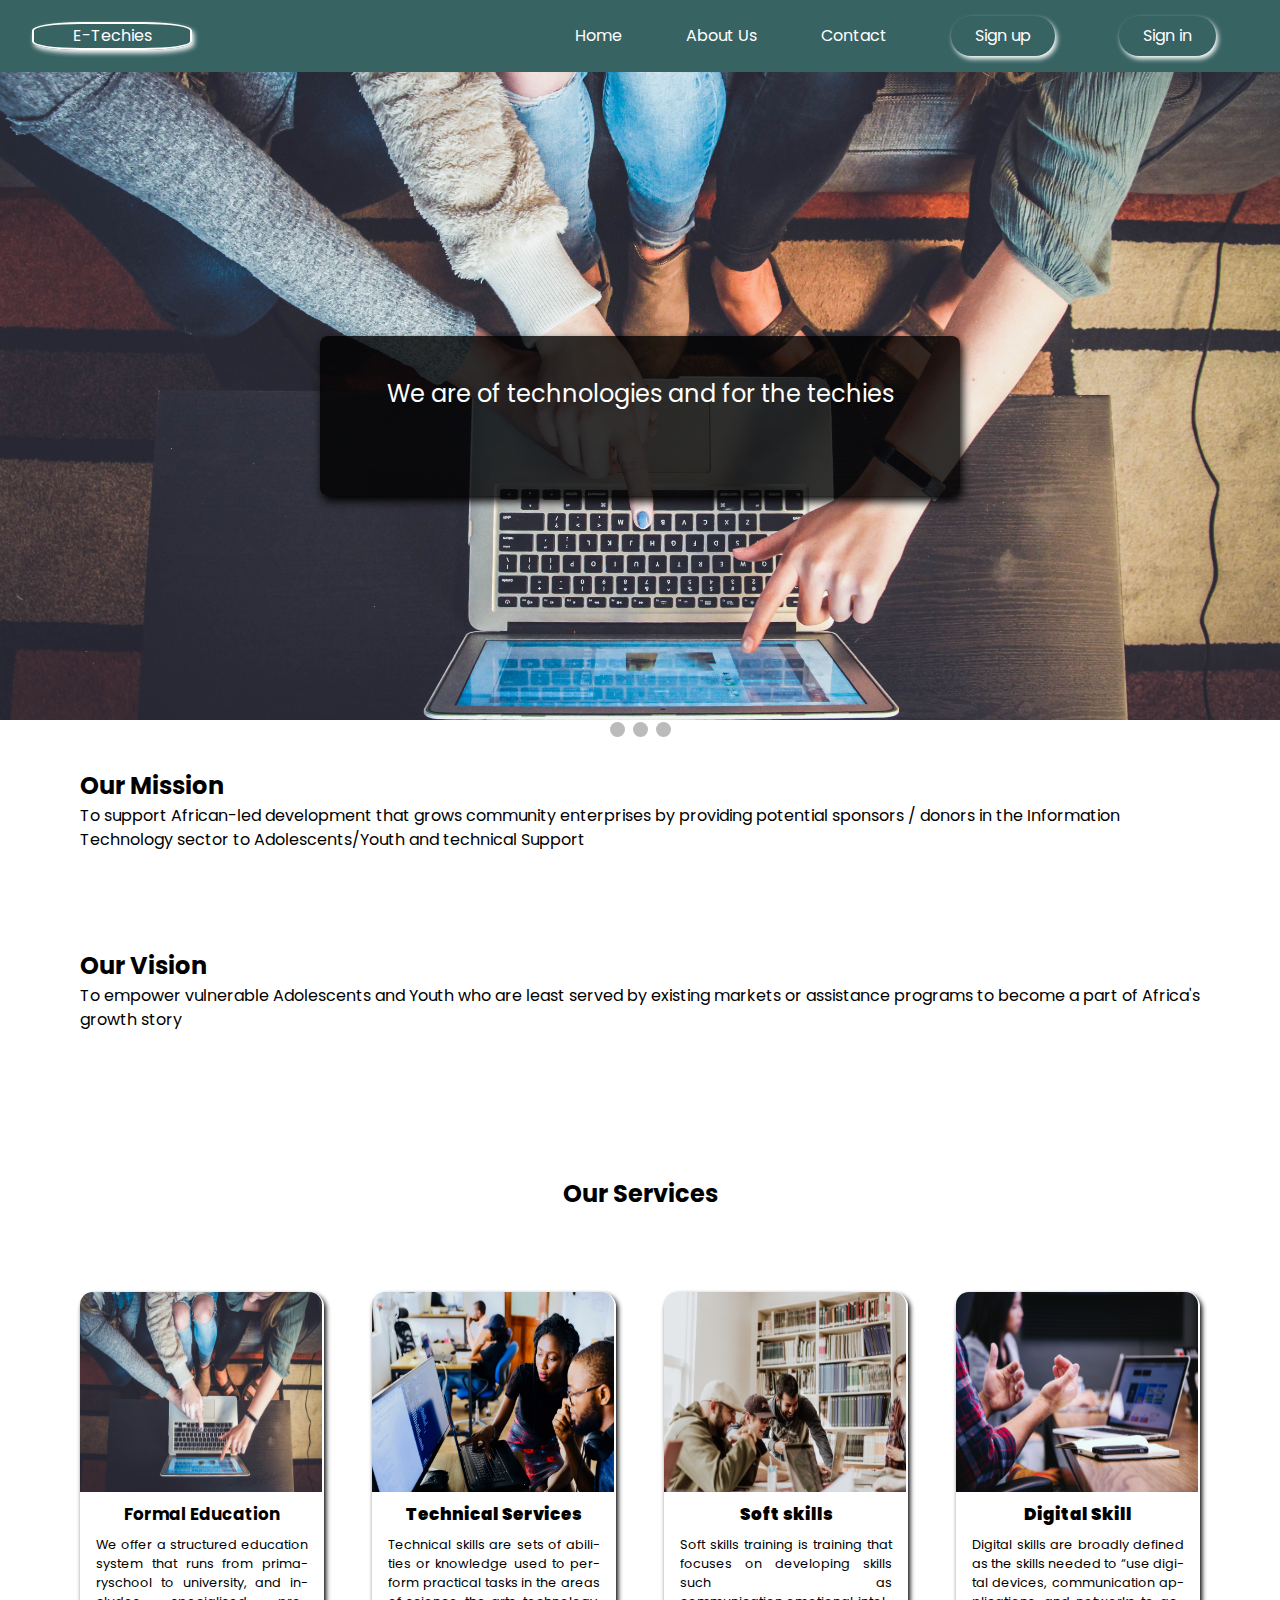
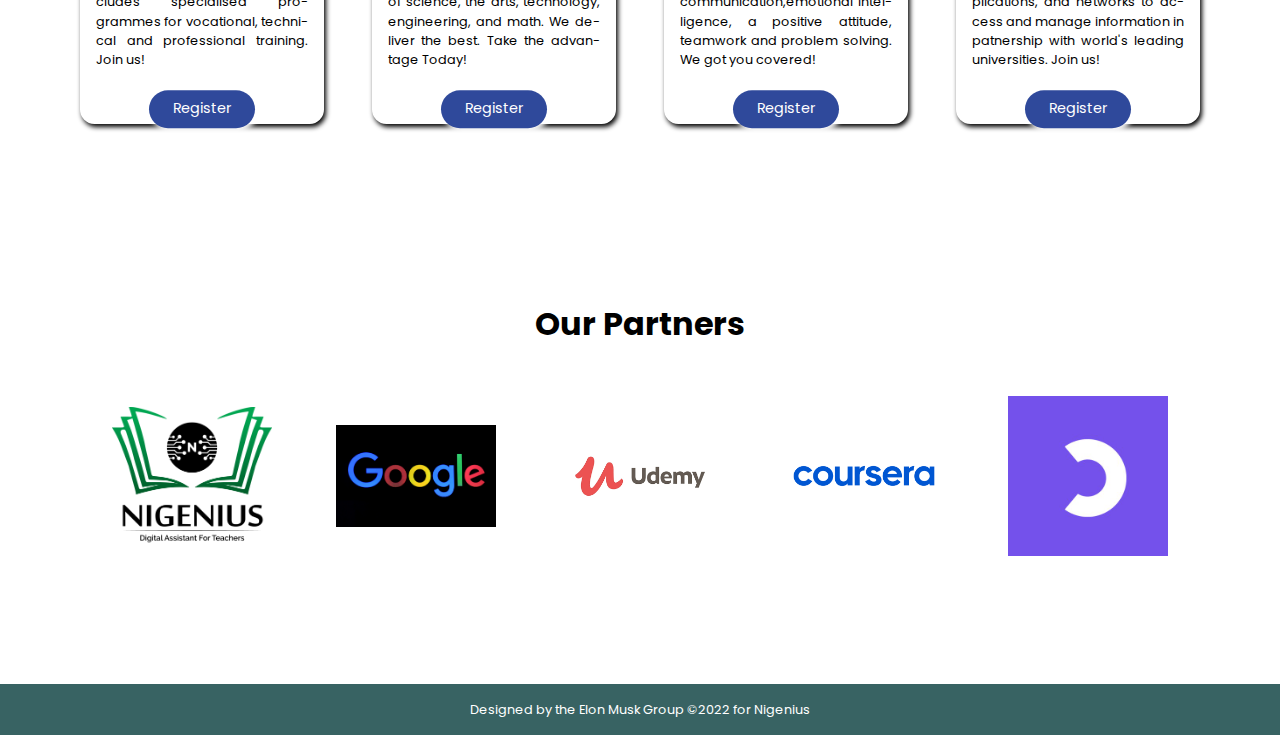
<file: index.html>
<!DOCTYPE html>
<html lang="en">
  <head>
    <meta charset="UTF-8" />
    <meta http-equiv="X-UA-Compatible" content="IE=edge" />
    <meta name="viewport" content="width=device-width, initial-scale=1.0" />
    <title>Musk Project</title>
    <script defer src="./javascript/index.js"></script>
    <link rel="preconnect" href="https://fonts.googleapis.com" />
    <link rel="preconnect" href="https://fonts.gstatic.com" crossorigin />
    <link
      href="https://fonts.googleapis.com/css2?family=Poppins:ital,wght@0,400;0,500;0,600;0,700;0,800;0,900;1,400;1,500;1,600;1,700;1,800;1,900&display=swap"
      rel="stylesheet"
    />
    <link rel="stylesheet" href="css/style.css" />
  </head>
  <body>
    <header>
      <nav>
        <a href="./index.html" class="nav__logo">
          E-Techies
        </a>
        <ul class="nav__link">
          <li class="nav__link-list">
            <a href="#" class="nav__link-list--item">Home</a>
          </li>
          <li class="nav__link-list">
            <a href="./about.html" class="nav__link-list--item">About Us</a>
          </li>
          <li class="nav__link-list">
            <a href="./contact.html" class="nav__link-list--item">Contact</a>
          </li>
          <li class="nav__link-list">
            <a href="" class="nav__link-list--item btn btn-signUp">Sign up</a>
          </li>
          </li> 
          <li class="nav__link-list">
            <a href="" class="nav__link-list--item btn btn-signIn">Sign in</a>
          </li>
        </ul>
      </nav>
    </header>

    <!-- Slideshow container -->
    <div class="slideshow-container">
      <div class="mySlides fade">
        <img src="./images/student-1.jpg" />
        <p class="text">
          We are of technologies and for the techies
        </p>
      </div>

      <div class="mySlides fade">
        <img src="./images/student-2.jpg" />
        <p class="text">
          Our solution is geared toward meeting the target of SDGs 4B
        </p>
      </div>

      <div class="mySlides fade">
        <img src="./images/student-3.jpg" />
        <p class="text">
          So your interest and growth are our utmost priority. We are bridging the gap
        </p>
      </div>

      <div class="mySlides fade">
        <img src="./images/student-4.jpg" />
        <p class="text">
          EnableTechies - E-Techies is a peering solution company
        </p>
      </div>

      <!-- The dots/circles -->
      <div style="text-align: center">
        <span class="dot" onclick="currentSlide(1)"></span>
        <span class="dot" onclick="currentSlide(2)"></span>
        <span class="dot" onclick="currentSlide(3)"></span>
      </div>
    </div>

    <main>
      <section class="mission">
        <h2 class="mission__main">Our Mission</h2>
        <p class="mission__sub">
          To support African-led development that grows community enterprises by providing potential sponsors / donors in the Information Technology sector to Adolescents/Youth and technical Support
        </p>
      </section>
      <section class="vision">
        <h2 class="vision__main">Our Vision</h2>
        <p class="vision__sub">
          To empower vulnerable Adolescents and Youth who are least served by existing markets or assistance programs to become a part of Africa's growth story
        </p>
      </section>

      <!-- Our services -->
      <section class="services">
        <h2 class="services__heading">Our Services</h2>
        <div class="services-container">
          <div class="services__formal">
            <div class="services__formal-img">
              <img src="./images/student-1.jpg " alt="student-1" />
            </div>
            <h3>Formal Education</h3>
            <p class="services__formal-text">
            We offer a structured education system that runs from primaryschool to university, and includes specialised programmes for vocational, technical and professional training. Join us!
            </p>
            <button class="services__formal-btn btn btn-register">Register</button>
          </div>
          <div class="services__technical">
            <div class="services__technical-img">
              <img src="./images/student-2.jpg " alt="student-1" />
            </div>
            <h3><strong>Technical Services</strong></h3>
            <p class="services__technical-text">
              Technical skills are sets of abilities or knowledge used to perform practical tasks in the areas of science, the arts, technology, engineering, and math. We deliver the best. Take the advantage Today!
            </p>
            <button class="services__technical-btn btn btn-register">Register</button>
          </div>
          <div class="services__soft-skill">
            <div class="services__soft-skill--img">
              <img src="./images/student-3.jpg " alt="student-1" />
            </div>
            <h3><strong> Soft skills</strong></h3>
            <p class="services__soft-skill--text">
              Soft skills training is training that focuses on developing skills such as communication,emotional intelligence, a positive attitude, teamwork and problem solving. We got you covered!
            </p>
            <button class="services__soft-skill--btn btn btn-register">Register</button>
          </div>
          <div class="services__digital-skill">
            <div class="services__digital-skill--img">
              <img src="./images/student-4.jpg " alt="student-1" />
            </div>
            <h3><strong>Digital Skill</strong></h3>
            <p class="services__digital-skill--text">
              Digital skills are broadly defined as the skills needed to “use digital devices, communication applications, and networks to access and manage information in patnership with world's leading universities. Join us!
            </p>
            <button class="services__digital-skill--btn btn btn-register">Register</button>
          </div>
        </div>
      </section>

      <!-- PATNERS SECTTION -->
      <section class="partners">
        <h1 class="partner-heading">Our Partners</h1>
        <div class="partners-img">
          <img src="./images/nigenius.png" alt="" />
          <img src="./images/google.jpg" alt="" />
          <img src="./images/udemy.png" alt="" />
          <img src="./images/coursera.png" alt="" />
          <img src="./images/open-classroom.jpg" alt="" />
        </div>
      </section>
    </main>

    <!-- SIGN UP PAGE -->
    <div class="overlay"> </div>
      <form class="signUp">
        <h2 class="title">Sign Up</h2>
        <div class="close"> &times;</div>
       
        <label for="firstname">FirstName:</label> <br>
        <input type="text" name="firstname" id="firstname" placeholder="FirstName" required> <br> <br>

        <label for="lastname">Lastname:</label> <br>
        <input type="text" name="lastname" id="lastname" placeholder="LastName"  required> <br> <br>

        <label for="create-password">Create Password:</label> <br>
        <input type="password" name="create-password" id="create-password" placeholder="Choose Password"  required> <br> <br>

        <label for="cpassword">Confirm Password:</label> <br>
        <input type="password" name="cpassword" id="cpassword" placeholder="Re-type Password"  required> <br> <br>
        
        <label for="email-signUp">Email Address:</label> <br>
        <input type="email" name="email-signUp" id="email-signUp" placeholder="Email Address" required> <br> <br>

        <label for="phone">Phone Number:</label> <br>
        <input type="tel" name="phone" id="phone" placeholder="Phone Number" required> <br> <br>

        <label for="address">Location Address:</label> <br>
        <input type="text" name="address" id="address" placeholder="Address" required> <br> <br>

        <label>Gender:</label>
        <input type="radio" name="gender" id="male" value="male">
        <label for="male"> Male</label>
        
        <input type="radio" name="gender" id="female" value="female"  required> 
        <label for="female"> Female </label>
        <br> <br>

        <label>Choose Interest</label> <br> <br>

        <input type="radio" name="interest" id="sponsor" value="sponsor" class="interest" required> 
        <label for="sponsor"> Sponsor </label><br> <br>

        <input type="radio" name="interest" id="student" value="student" class="interest"  required > 
        <label for="student"> Student </label><br> <br>

        <input type="submit" value="Submit" class="submit-btn signUpSubmit-btn">
      </form>
    <!-- ENDS HERE -->


    <!-- SIGN IN -->
    <form class="signIn">
      <h2 class="title">Sign In</h2>
      <div class="close-signIn"> &times;</div>
    
      <label for="email-signIn">Email Address:</label> <br>
      <input type="email" name="email-signIn" id="email-signIn" placeholder="Email Address" required> <br> <br>
      <label for="password">Password:</label> <br>
      <input type="password" name="password" id="password" placeholder="Password"> <br> <br>
      <input type="submit" value="Submit" class="submit-btn signInSubmit-btn">
    </form>
      <!-- ENDS HERE -->



    <footer>
      <p>Designed by the Elon Musk Group &copy;2022 for Nigenius</p>
    </footer>
  </body>
</html>
</file>
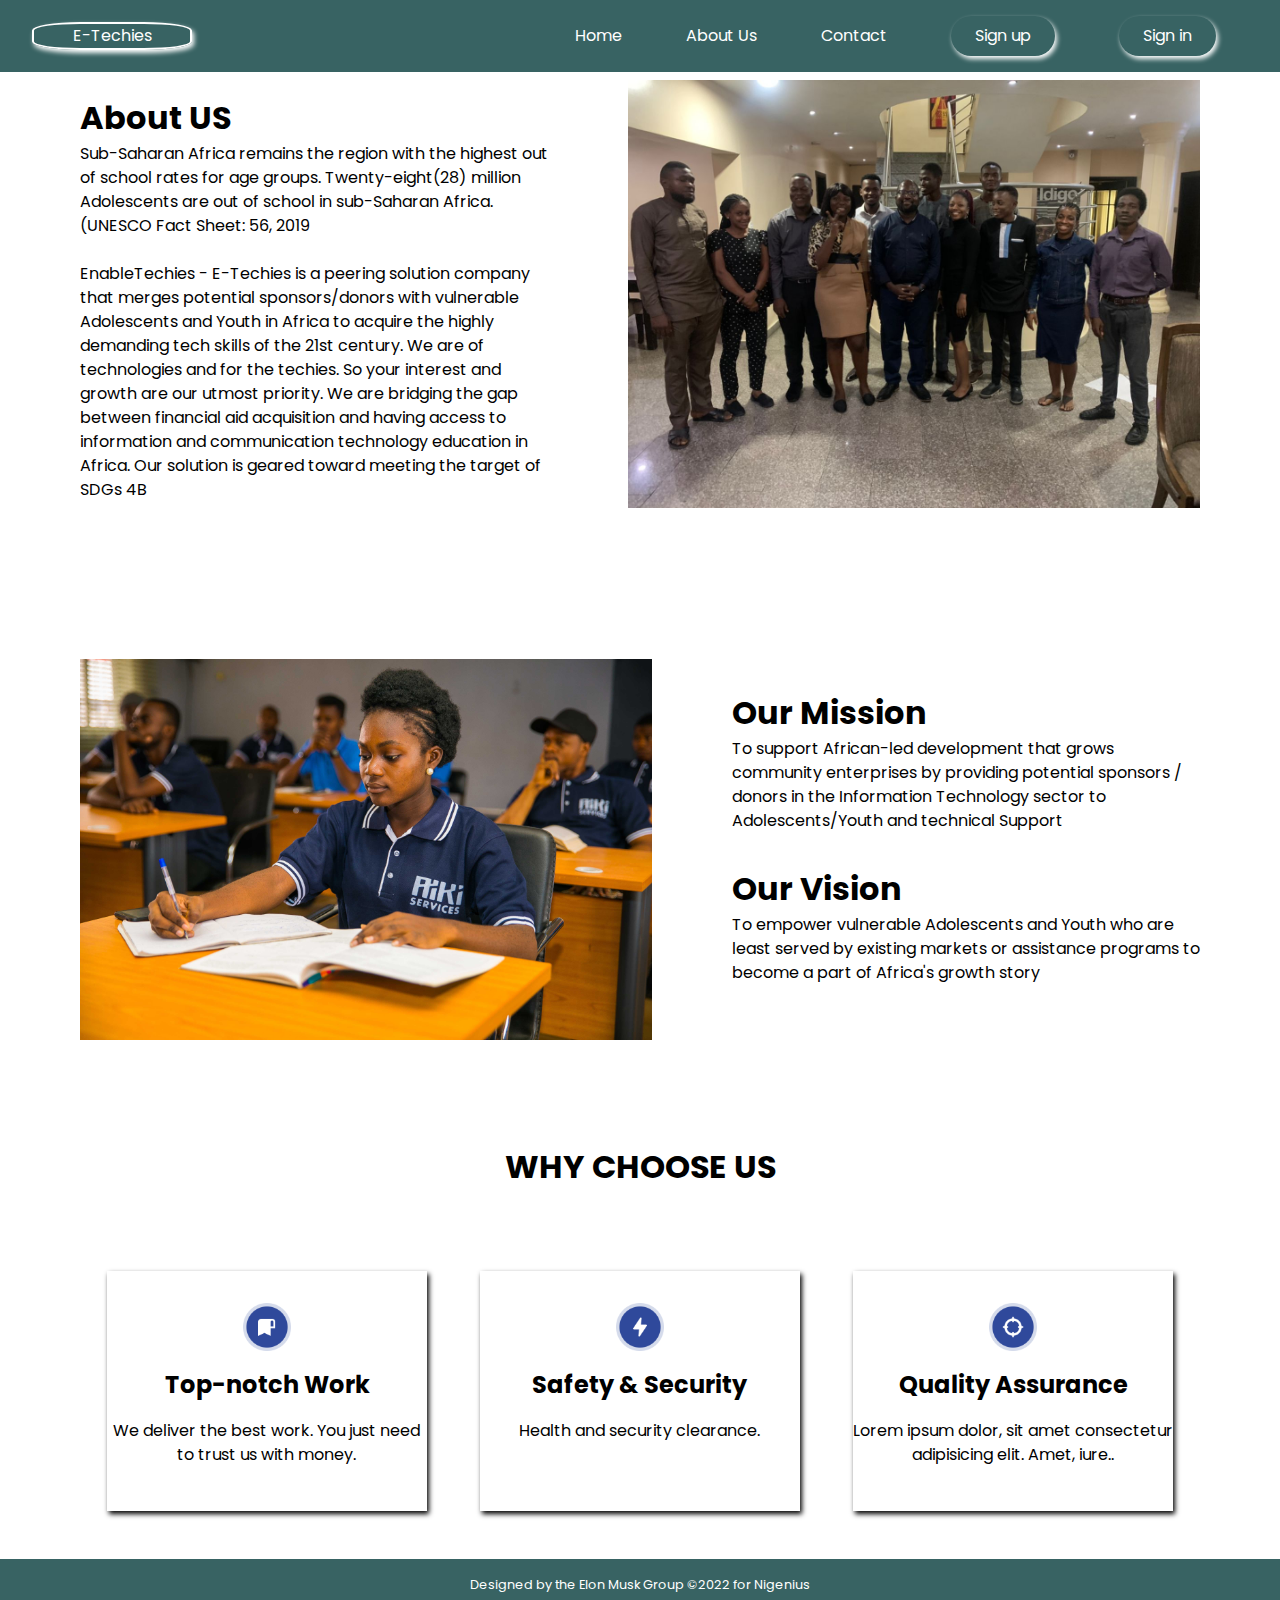
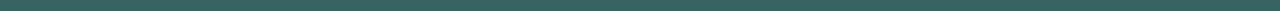
<file: about.html>
<!DOCTYPE html>
<html lang="en">
  <head>
    <meta charset="UTF-8" />
    <meta http-equiv="X-UA-Compatible" content="IE=edge" />
    <meta name="viewport" content="width=device-width, initial-scale=1.0" />
    <title>Musk Project</title>
    <script defer src="./javascript/about.js"></script>
    <link rel="preconnect" href="https://fonts.googleapis.com" />
    <link rel="preconnect" href="https://fonts.gstatic.com" crossorigin />
    <link
      href="https://fonts.googleapis.com/css2?family=Poppins:ital,wght@0,400;0,500;0,600;0,700;0,800;0,900;1,400;1,500;1,600;1,700;1,800;1,900&display=swap"
      rel="stylesheet"
    />
    <link rel="stylesheet" href="css/style.css" />
  </head>
  <body>
    <header>
      <nav>
        <a href="./index.html" class="nav__logo">
          E-Techies
        </a>
        <ul class="nav__link">
          <li class="nav__link-list">
            <a href="./index.html" class="nav__link-list--item">Home</a>
          </li>
          <li class="nav__link-list">
            <a href="#" class="nav__link-list--item">About Us</a>
          </li>
          <li class="nav__link-list">
            <a href="contact.html" class="nav__link-list--item">Contact</a>
          </li>
          <li class="nav__link-list">
            <a href="" class="nav__link-list--item btn btn-signUp">Sign up</a>
          </li>
          </li> 
          <li class="nav__link-list">
            <a href="" class="nav__link-list--item btn btn-signIn">Sign in</a>
          </li>
        </ul>
      </nav>
    </header>

   
    <main>
     <section class="about-us">
         <div class="about-us__text">
         <h1 class="about-us__heading">About US</h1>
         <p class="about-us__sub">Sub-Saharan Africa remains the region with the highest out of school rates for age groups. Twenty-eight(28) million Adolescents are out of school in sub-Saharan Africa.(UNESCO Fact Sheet: 56, 2019 <br> <br> EnableTechies - E-Techies is a peering solution company that merges potential sponsors/donors with vulnerable Adolescents and Youth in Africa to acquire the highly demanding tech skills of the 21st century. We are of technologies and for the techies. So your interest and growth are our utmost priority. We are bridging the gap between financial aid acquisition and having access to information and communication technology education in Africa. Our solution is geared toward meeting the target of SDGs 4B</p>
        </div>
         
         <div class="about-us__img">
             <img src="./images/001.jpg" alt="team-pix">
         </div>
     </section>

     <section class="statement">
        <div class="statement__img">
            <img src="./images/aboutV.jpg" alt="team-pix">
        </div>
         <div class="statement__text">
         <h1 class="statement__heading">Our Mission</h1>
         <p class="statement__sub">To support African-led development that grows community enterprises by providing potential sponsors / donors in the Information Technology sector to Adolescents/Youth and technical Support</p>


         <h1 class="statement__heading">Our Vision</h1>
         <p class="statement__sub">To empower vulnerable Adolescents and Youth who are least served by existing markets or assistance programs to become a part of Africa's growth story</p>
        </div>
         
         
     </section>

     <section class="reason">
       <h1 class="reason-heading">WHY CHOOSE US</h1>

       <div class="reason__reason">
            <div class="reason__reason-1">
              <img src="./images/top-notch.png" alt="">
              <h2>Top-notch Work</h2>
              <p>We deliver the best work. You just need to trust us with money.</p>
            </div>
            <div class="reason__reason-2">
              <img src="./images/fast.png" alt="">
              <h2>Safety & Security</h2>
              <p>Health and security clearance.</p>
            </div>
            <div class="reason__reason-3">
              <img src="./images/neat.png" alt="">
              <h2>Quality Assurance</h2>
              <p>Lorem ipsum dolor, sit amet consectetur adipisicing elit. Amet, iure..</p>
            </div>
       </div>
     </section>
    </main>

     
    <!-- SIGN UP PAGE -->
    <div class="overlay"> </div>
      <form class="signUp">
        <h2 class="title">Sign Up</h2>
        <div class="close"> &times;</div>
       
        <label for="firstname-contact">FirstName:</label> <br>
        <input type="text" name="firstname" id="firstname-contact" placeholder="FirstName" required> <br> <br>

        <label for="lastname-contact">Lastname:</label> <br>
        <input type="text" name="lastname" id="lastname-contact" placeholder="LastName"  required> <br> <br>

        <label for="create-password-contact">Create Password:</label> <br>
        <input type="password" name="create-password" id="create-password-contact" placeholder="Choose Password"  required> <br> <br>

        <label for="cpassword">Confirm Password:</label> <br>
        <input type="password" name="cpassword" id="cpassword" placeholder="Re-type Password"  required> <br> <br>
        
        <label for="email-signUp">Email Address:</label> <br>
        <input type="email" name="email-signUp" id="email-signUp" placeholder="Email Address" required> <br> <br>

        <label for="phone-contact">Phone Number:</label> <br>
        <input type="tel" name="phone" id="phone-contact" placeholder="Phone Number" required> <br> <br>

        <label for="address">Location Address:</label> <br>
        <input type="text" name="address" id="address" placeholder="Address" required> <br> <br>

        <label>Gender:</label>
        <input type="radio" name="gender" id="male" value="male">
        <label for="male"> Male</label>
        
        <input type="radio" name="gender" id="female" value="female"  required> 
        <label for="female"> Female </label>
        <br> <br>

        <label>Choose Interest</label> <br> <br>

        <input type="radio" name="interest" id="sponsor" value="sponsor" class="interest" required> 
        <label for="sponsor"> Sponsor </label><br> <br>

        <input type="radio" name="interest" id="student" value="student" class="interest"  required > 
        <label for="student"> Student </label><br> <br>

        <input type="submit" value="Submit" class="submit-btn signUpSubmit-btn">
      </form>
    <!-- ENDS HERE -->


    <!-- SIGN IN -->
    <form class="signIn">
      <h2 class="title">Sign In</h2>
      <div class="close-signIn"> &times;</div>
    
      <label for="email-signIn">Email Address:</label> <br>
      <input type="email" name="email-signIn" id="email-signIn" placeholder="Email Address" required> <br> <br>
      <label for="password">Password:</label> <br>
      <input type="password" name="password" id="password" placeholder="Password"> <br> <br>
      <input type="submit" value="Submit" class="submit-btn signInSubmit-btn">
    </form>
      <!-- ENDS HERE -->

    <footer>
      <p>Designed by the Elon Musk Group &copy;2022 for Nigenius</p>
    </footer>
  </body>
</html>
</file>
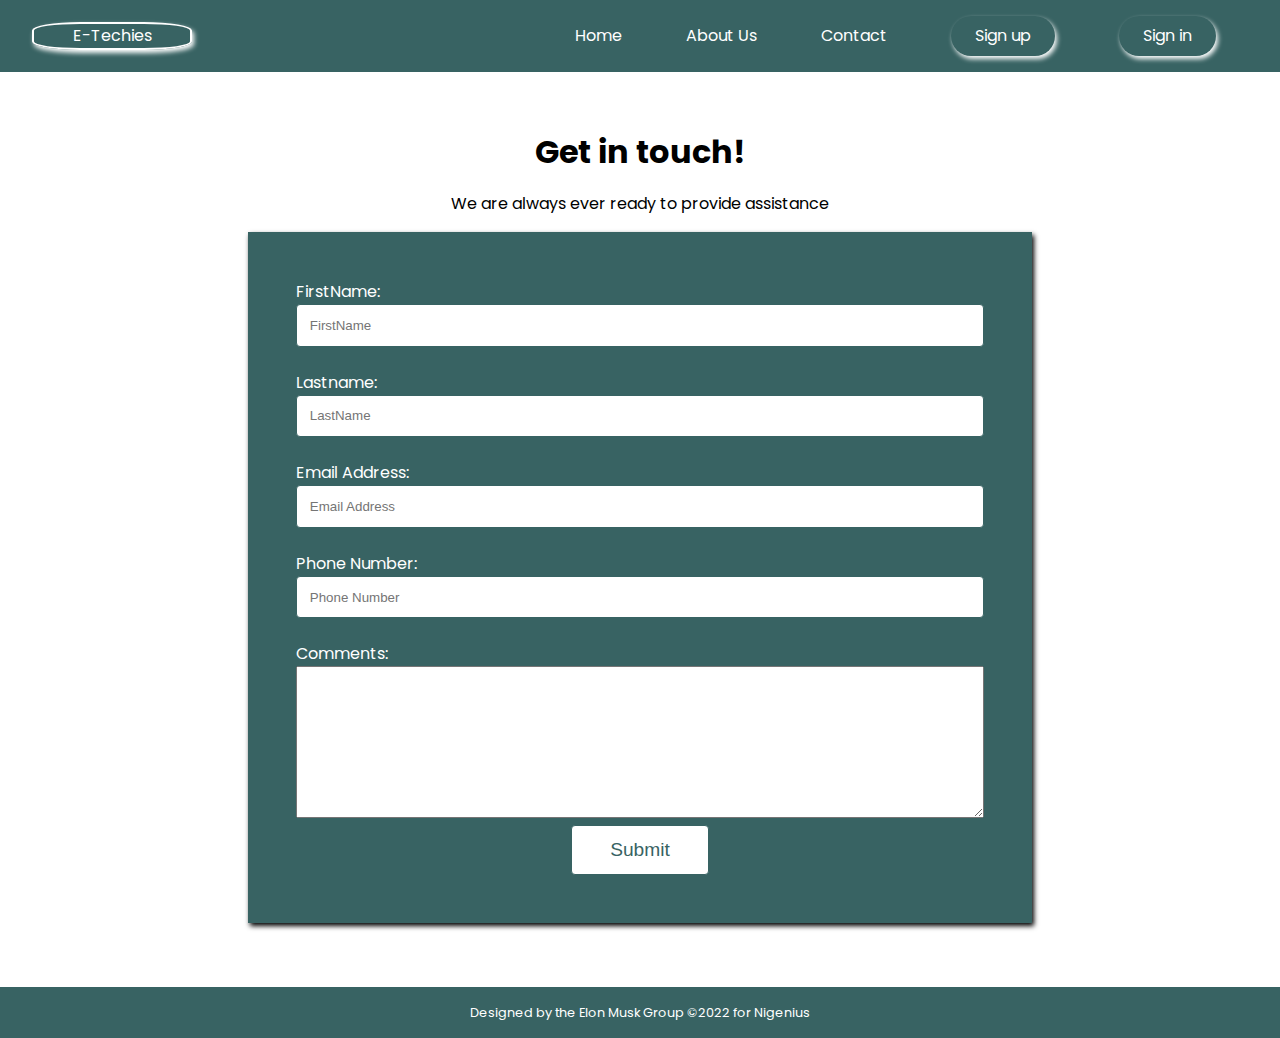
<file: contact.html>
<!DOCTYPE html>
<html lang="en">
  <head>
    <meta charset="UTF-8" />
    <meta http-equiv="X-UA-Compatible" content="IE=edge" />
    <meta name="viewport" content="width=device-width, initial-scale=1.0" />
    <title>Musk Project</title>
    <script defer src="./javascript/contact.js"></script>
    <link rel="preconnect" href="https://fonts.googleapis.com" />
    <link rel="preconnect" href="https://fonts.gstatic.com" crossorigin />
    <link
      href="https://fonts.googleapis.com/css2?family=Poppins:ital,wght@0,400;0,500;0,600;0,700;0,800;0,900;1,400;1,500;1,600;1,700;1,800;1,900&display=swap"
      rel="stylesheet"
    />
    <link rel="stylesheet" href="css/style.css" />
  </head>
  <body >
    <header>
      <nav>
        <a href="./index.html" class="nav__logo">
            E-Techies
          </a>
        <ul class="nav__link">
          <li class="nav__link-list">
            <a href="./index.html" class="nav__link-list--item">Home</a>
          </li>
          <li class="nav__link-list">
            <a href="./about.html" class="nav__link-list--item">About Us</a>
          </li>
          <li class="nav__link-list">
            <a href="./contact.html" class="nav__link-list--item">Contact</a>
          </li>
          <li class="nav__link-list">
            <a href="" class="nav__link-list--item btn btn-signUp">Sign up</a>
          </li>
          </li> 
          <li class="nav__link-list">
            <a href="" class="nav__link-list--item btn btn-signIn">Sign in</a>
          </li>
        </ul>
      </nav>
    </header>
    <main >
    
   <section class="contact">
       <h1 class="contact-heading">Get in touch!</h1>
       <p class="contact-sub">We are always ever ready to provide assistance</p>
       <form class="contact-us" name="contact-us">

        <label for="firstname">FirstName:</label> <br>
        <input type="text" name="firstname" id="firstname" placeholder="FirstName"> <br> <br>

        <label for="lastname">Lastname:</label> <br>
        <input type="text" name="lastname" id="lastname" placeholder="LastName"> <br> <br>
        
        <label for="email">Email Address:</label> <br>
        <input type="email" name="email" id="email" placeholder="Email Address" required> <br> <br>

        <label for="phone">Phone Number:</label> <br>
        <input type="tel" name="phone" id="phone" placeholder="Phone Number" required> <br> <br>

        <label for="comment">Comments:</label>

        <textarea name="comment" id="comment" cols="30" rows="10"></textarea>
       
        <input type="submit" value="Submit" class="submit-btn contact-btn">
       </form>
   </section>
    </main>

    
    <!-- SIGN UP PAGE -->
    <div class="overlay"> </div>
      <form class="signUp">
        <h2 class="title">Sign Up</h2>
        <div class="close"> &times;</div>
       
        <label for="firstname-contact">FirstName:</label> <br>
        <input type="text" name="firstname" id="firstname-contact" placeholder="FirstName" required> <br> <br>

        <label for="lastname-contact">Lastname:</label> <br>
        <input type="text" name="lastname" id="lastname-contact" placeholder="LastName"  required> <br> <br>

        <label for="create-password-contact">Create Password:</label> <br>
        <input type="password" name="create-password" id="create-password-contact" placeholder="Choose Password"  required> <br> <br>

        <label for="cpassword">Confirm Password:</label> <br>
        <input type="password" name="cpassword" id="cpassword" placeholder="Re-type Password"  required> <br> <br>
        
        <label for="email-signUp">Email Address:</label> <br>
        <input type="email" name="email-signUp" id="email-signUp" placeholder="Email Address" required> <br> <br>

        <label for="phone-contact">Phone Number:</label> <br>
        <input type="tel" name="phone" id="phone-contact" placeholder="Phone Number" required> <br> <br>

        <label for="address">Location Address:</label> <br>
        <input type="text" name="address" id="address" placeholder="Address" required> <br> <br>

        <label>Gender:</label>
        <input type="radio" name="gender" id="male" value="male">
        <label for="male"> Male</label>
        
        <input type="radio" name="gender" id="female" value="female"  required> 
        <label for="female"> Female </label>
        <br> <br>

        <label>Choose Interest</label> <br> <br>

        <input type="radio" name="interest" id="sponsor" value="sponsor" class="interest" required> 
        <label for="sponsor"> Sponsor </label><br> <br>

        <input type="radio" name="interest" id="student" value="student" class="interest"  required > 
        <label for="student"> Student </label><br> <br>

        <input type="submit" value="Submit" class="submit-btn signUpSubmit-btn">
      </form>
    <!-- ENDS HERE -->


    <!-- SIGN IN -->
    <form class="signIn">
      <h2 class="title">Sign In</h2>
      <div class="close-signIn"> &times;</div>
    
      <label for="email-signIn">Email Address:</label> <br>
      <input type="email" name="email-signIn" id="email-signIn" placeholder="Email Address" required> <br> <br>
      <label for="password">Password:</label> <br>
      <input type="password" name="password" id="password" placeholder="Password"> <br> <br>
      <input type="submit" value="Submit" class="submit-btn signInSubmit-btn">
    </form>
      <!-- ENDS HERE -->

    <div class="success">
      <p class="success-message">Thank you for Reaching out to us <br> We will get back to you as soon as possible 🤝</p>
    </div>

    <footer>
      <p>Designed by the Elon Musk Group &copy;2022 for Nigenius</p>
    </footer>
  </body>
</html>
</file>
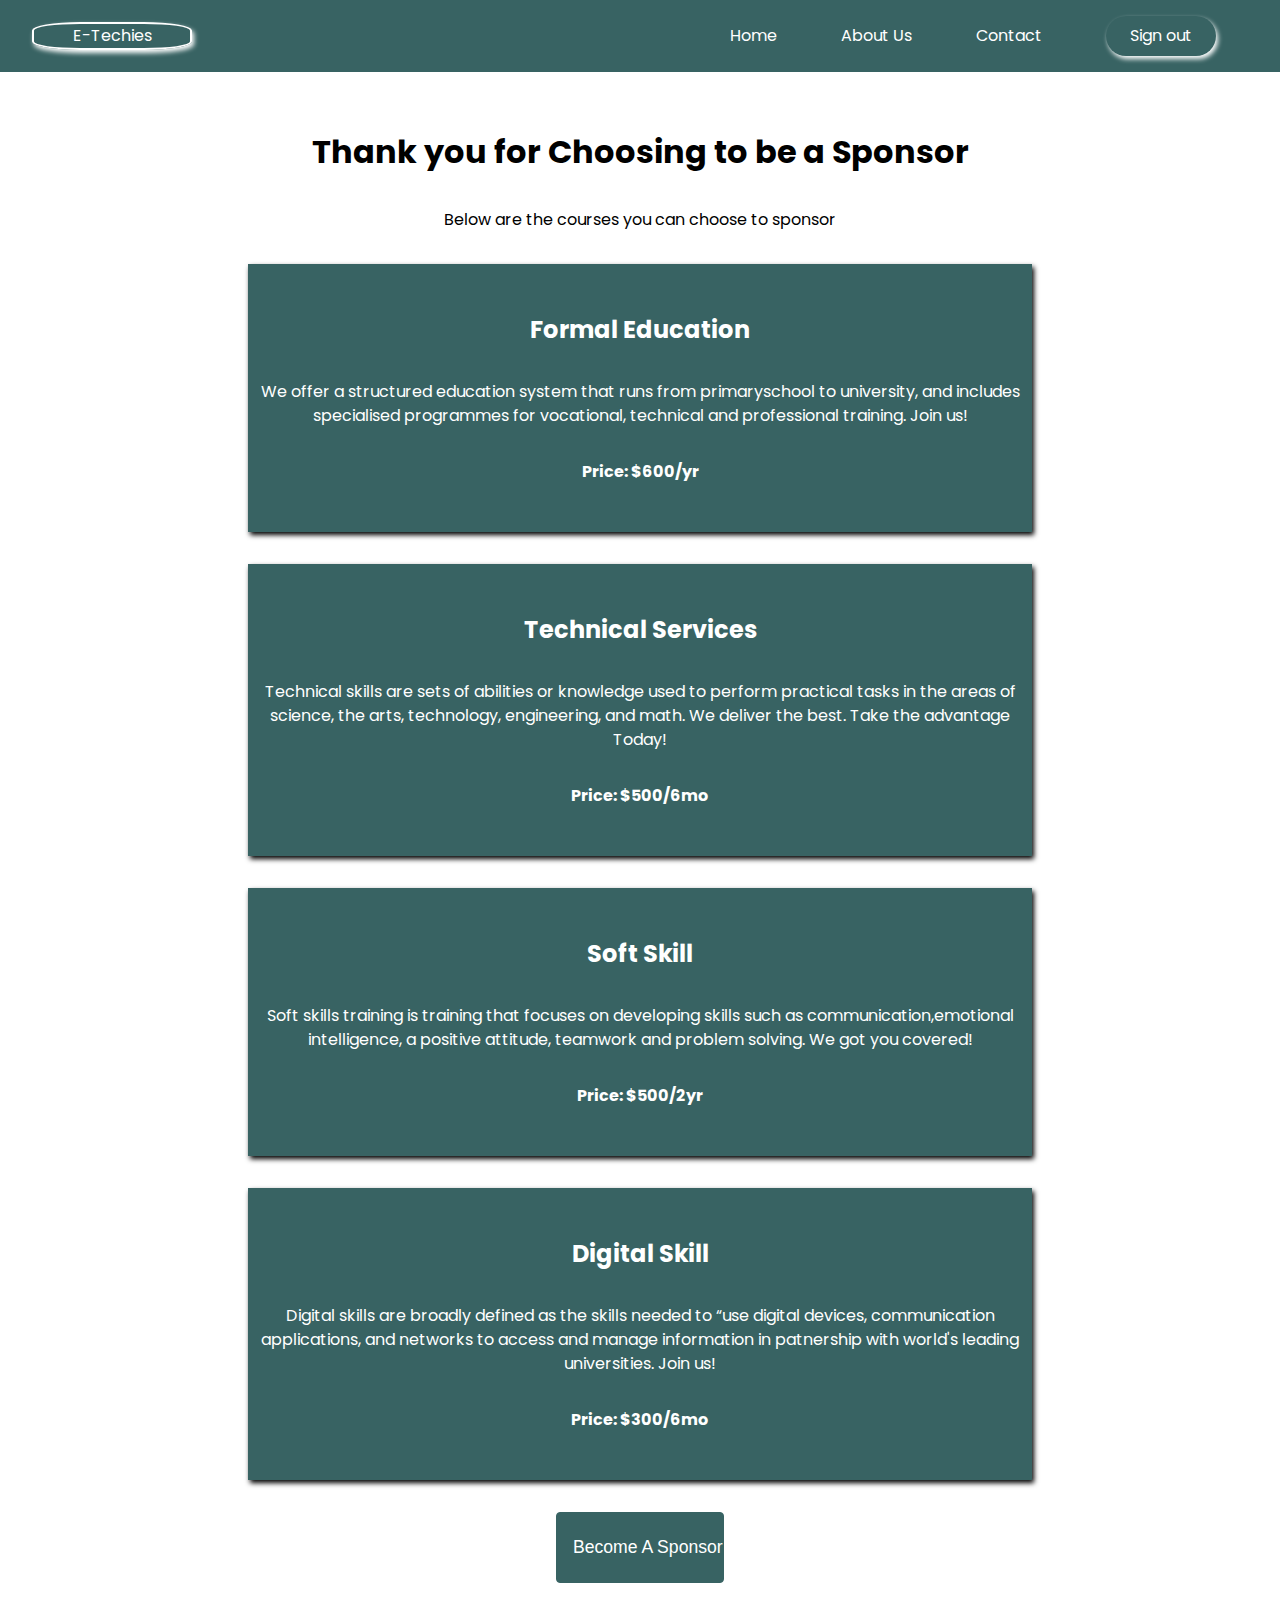
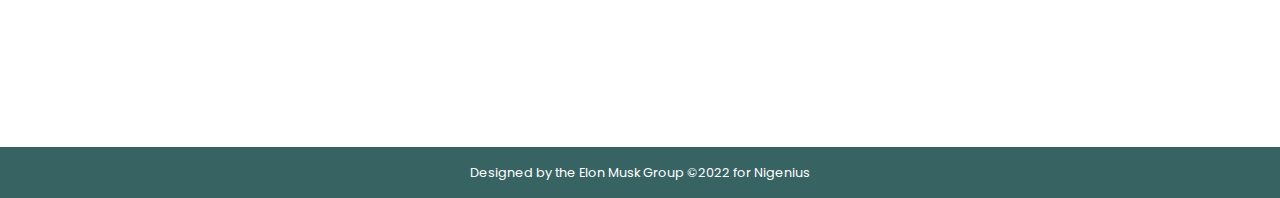
<file: sponsor.html>
<!DOCTYPE html>
<html lang="en">
  <head>
    <meta charset="UTF-8" />
    <meta http-equiv="X-UA-Compatible" content="IE=edge" />
    <meta name="viewport" content="width=device-width, initial-scale=1.0" />
    <title>Musk Project</title>

    <link rel="preconnect" href="https://fonts.googleapis.com" />
    <link rel="preconnect" href="https://fonts.gstatic.com" crossorigin />
    <link
      href="https://fonts.googleapis.com/css2?family=Poppins:ital,wght@0,400;0,500;0,600;0,700;0,800;0,900;1,400;1,500;1,600;1,700;1,800;1,900&display=swap"
      rel="stylesheet"
    />
    <script defer src="./javascript/sponsor.js"></script>
    <link rel="stylesheet" href="css/style.css" />
  </head>
  <body>
    <header>
      <nav>
        <a href="./index.html" class="nav__logo"> E-Techies </a>
        <ul class="nav__link">
          <li class="nav__link-list">
            <a href="./index.html" class="nav__link-list--item">Home</a>
          </li>
          <li class="nav__link-list">
            <a href="./about.html" class="nav__link-list--item">About Us</a>
          </li>
          <li class="nav__link-list">
            <a href="./contact.html" class="nav__link-list--item">Contact</a>
          </li>
          <li class="nav__link-list">
            <a href="./index.html" class="nav__link-list--item btn">Sign out</a>
          </li>
        </ul>
      </nav>
    </header>

    <main>
      <section class="sponsor-page">
        <div class="sponsor">
          <h1>Thank you for Choosing to be a Sponsor</h1>
          <p>Below are the courses you can choose to sponsor</p>
          <div class="formal-education">
            <h2>Formal Education</h2>
            <p>
              We offer a structured education system that runs from primaryschool to university, and includes specialised programmes for vocational, technical and professional training. Join us!
            </p>
            <p><strong>Price: $600/yr </strong></p>
          </div>
          <div class="tech-services">
            <h2>Technical Services</h2>
            <p>
              Technical skills are sets of abilities or knowledge used to
              perform practical tasks in the areas of science, the arts,
              technology, engineering, and math. We deliver the best. Take the
              advantage Today!
            </p>
            <p><strong>Price: $500/6mo </strong></p>
          </div>
          <div class="soft-skill">
            <h2>Soft Skill</h2>
            <p>
              Soft skills training is training that focuses on developing skills
              such as communication,emotional intelligence, a positive attitude,
              teamwork and problem solving. We got you covered!
            </p>
            <p><strong>Price: $500/2yr </strong></p>
          </div>
          <div class="digital-skill">
            <h2>Digital Skill</h2>
            <p>
              Digital skills are broadly defined as the skills needed to “use
              digital devices, communication applications, and networks to
              access and manage information in patnership with world's leading
              universities. Join us!
            </p>
            <p><strong>Price: $300/6mo </strong></p>
          </div>
        </div>

        <input type="submit" value="Become A Sponsor" class="sponsor-btn" />
      </section>
    </main>

    <!-- Choose package sponsor -->
    <div class="overlay"></div>
    <section class="sponsor-package">
      <form class="sponsor-form">
        <h1>Become a Sponsor</h1>
        <p>Contact Info</p>
        <input type="text" name="name" id="name" placeholder="* Title" />
        <br /><br />
        <input type="text" name="name" id="name" placeholder="* Name" />
        <br /><br />
        <input type="text" name="name" id="name" placeholder="* Organisation" />
        <br /><br />
        <input type="text" name="name" id="name" placeholder="* Phone Number" />
        <br /><br />
        <input type="text" name="name" id="name" placeholder="* Email" />
        <br /><br />
        <select name="courses" id="courses">
          <option value="digital-skil">Digital Skill</option>
          <option value="formal-education">Formal Education</option>
          <option value="soft-skill">Soft Skill</option>
          <option value="technical-services">Technical Services</option>
        </select>
        <button type="submit" class="sponsor-submit">Submit</button>
      </form>
      <div class="success">
        <p class="success-message">
          Thank you for Sponsoring a program <br />
          We will get back to you through the email provided as soon as possible
          🤝
        </p>
      </div>
    </section>

    <footer>
      <p>Designed by the Elon Musk Group &copy;2022 for Nigenius</p>
    </footer>
  </body>
</html>
</file>
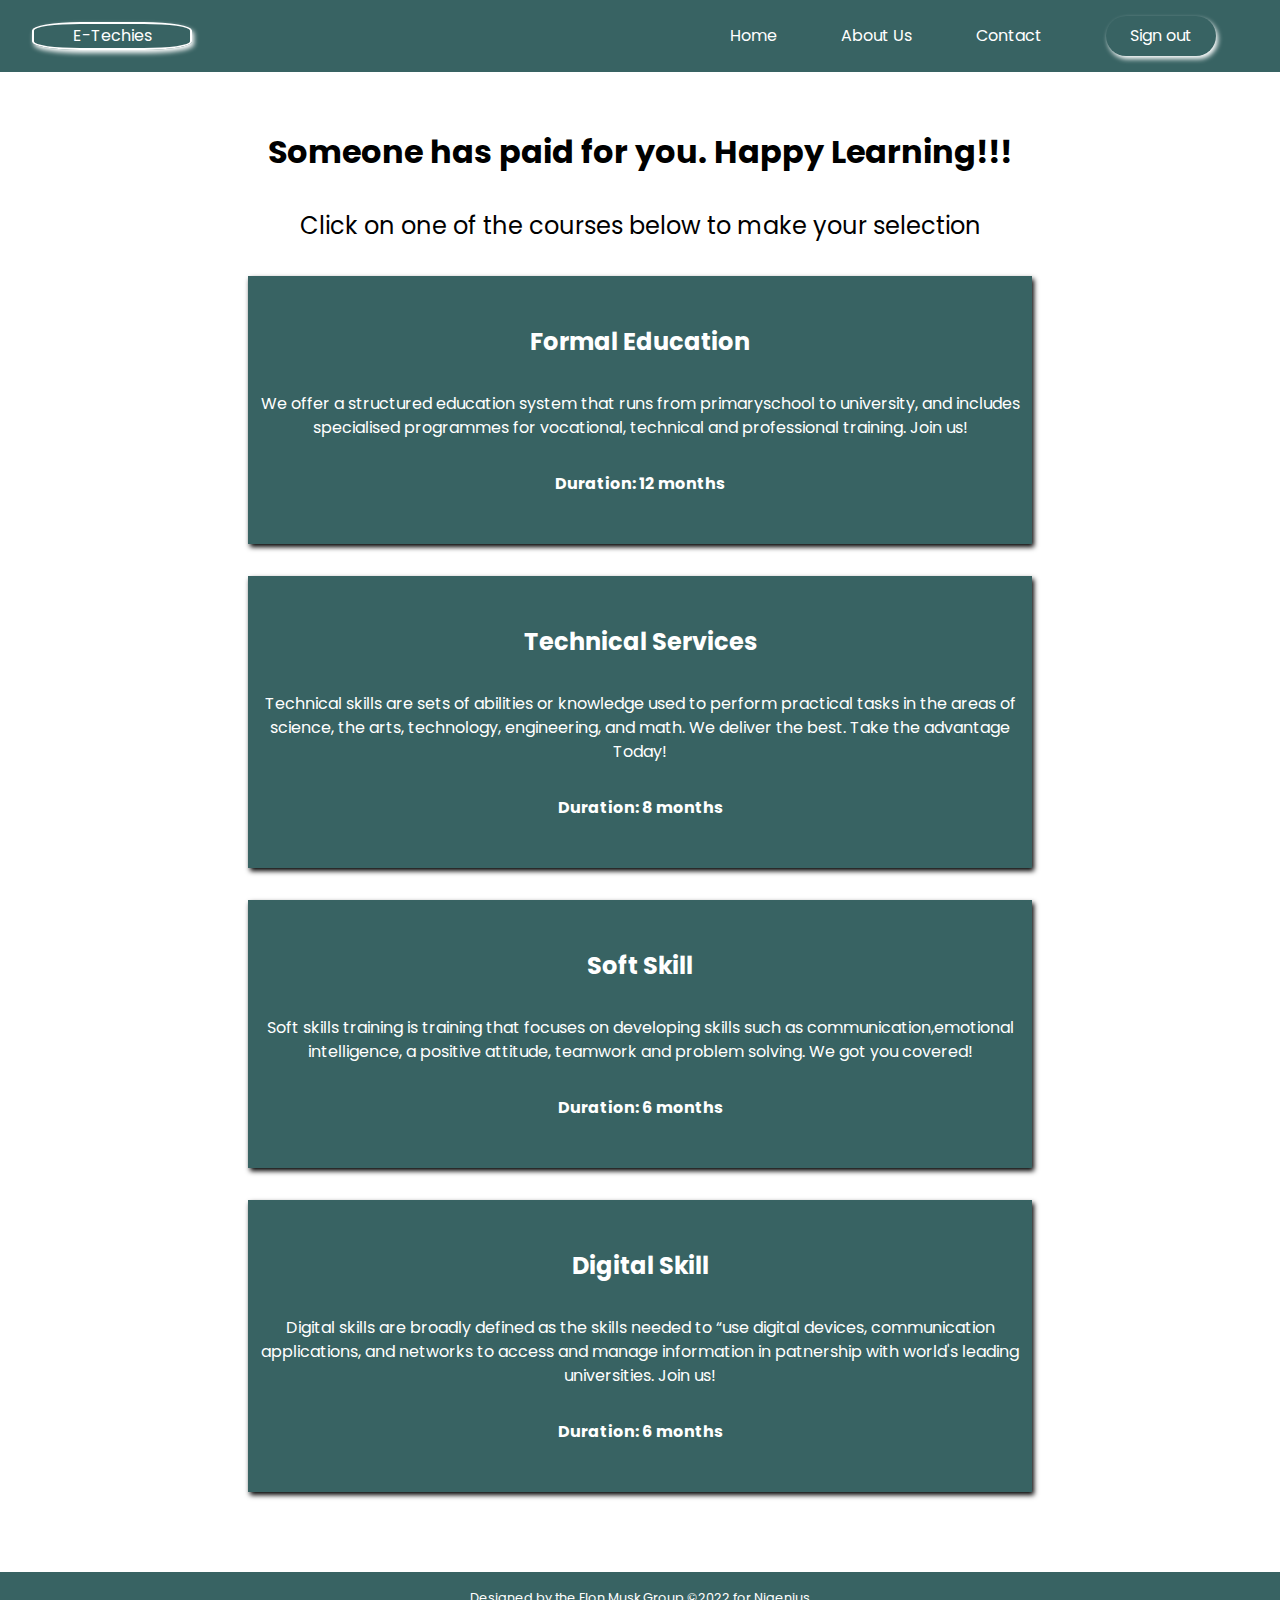
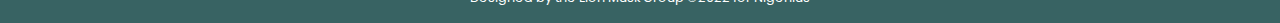
<file: student.html>
<!DOCTYPE html>
<html lang="en">
  <head>
    <meta charset="UTF-8" />
    <meta http-equiv="X-UA-Compatible" content="IE=edge" />
    <meta name="viewport" content="width=device-width, initial-scale=1.0" />
    <title>Musk Project</title>

    <link rel="preconnect" href="https://fonts.googleapis.com" />
    <link rel="preconnect" href="https://fonts.gstatic.com" crossorigin />
    <link
      href="https://fonts.googleapis.com/css2?family=Poppins:ital,wght@0,400;0,500;0,600;0,700;0,800;0,900;1,400;1,500;1,600;1,700;1,800;1,900&display=swap"
      rel="stylesheet"
    />
    <script defer src="./javascript/student.js"></script>
    <link rel="stylesheet" href="css/style.css" />
  </head>
  <body>
    <header>
      <nav>
        <a href="./index.html" class="nav__logo"> E-Techies </a>
        <ul class="nav__link">
          <li class="nav__link-list">
            <a href="./index.html" class="nav__link-list--item">Home</a>
          </li>
          <li class="nav__link-list">
            <a href="./about.html" class="nav__link-list--item">About Us</a>
          </li>
          <li class="nav__link-list">
            <a href="./contact.html" class="nav__link-list--item">Contact</a>
          </li>
          <li class="nav__link-list">
            <a href="./index.html" class="nav__link-list--item btn">Sign out</a>
          </li>
        </ul>
      </nav>
    </header>

    <main class="body-class">
      <section class="student-page">
        <div class="student">
          <h1>Someone has paid for you. Happy Learning!!!</h1>
          <p class="student-info">
            Click on one of the courses below to make your selection
          </p>
          <div class="formal-education student-fEdu">
            <h2>Formal Education</h2>
            <p>
              We offer a structured education system that runs from
              primaryschool to university, and includes specialised programmes
              for vocational, technical and professional training. Join us!
            </p>
            <p><strong>Duration: 12 months </strong></p>
          </div>
          <div class="tech-services student-techS">
            <h2>Technical Services</h2>
            <p>
              Technical skills are sets of abilities or knowledge used to
              perform practical tasks in the areas of science, the arts,
              technology, engineering, and math. We deliver the best. Take the
              advantage Today!
            </p>
            <p><strong>Duration: 8 months </strong></p>
          </div>
          <div class="soft-skill student-softS">
            <h2>Soft Skill</h2>
            <p>
              Soft skills training is training that focuses on developing skills
              such as communication,emotional intelligence, a positive attitude,
              teamwork and problem solving. We got you covered!
            </p>
            <p><strong>Duration: 6 months </strong></p>
          </div>
          <div class="digital-skill student-digitalS">
            <h2>Digital Skill</h2>
            <p>
              Digital skills are broadly defined as the skills needed to “use
              digital devices, communication applications, and networks to
              access and manage information in patnership with world's leading
              universities. Join us!
            </p>
            <p><strong>Duration: 6 months </strong></p>
          </div>
        </div>
      </section>
    </main>
    <!-- for the selection message -->
    <div class="overlay"></div>
    <div class="success"></div>

    <footer>
      <p>Designed by the Elon Musk Group &copy;2022 for Nigenius</p>
    </footer>
  </body>
</html>
</file>
<file: css/style.css>
*,
*::before,
*::after {
  margin: 0;
  padding: 0;
  box-sizing: border-box;
}

:root {
  --red: #f00;
  --ash: rgb(232, 214, 214);
  --black: #000;
  --white: #fff;
  --secondary: rgb(56, 99, 99);
  --light-blue: #2f499b;
}

html {
  line-height: 1.5;
  font-family: "Gill Sans", "Gill Sans MT", Calibri, "Trebuchet MS", sans-serif;
  font-family: "Poppins", sans-serif;
  font-size: 1rem;
  font-weight: 400;
}

header {
  padding: 0rem 2rem;
  background-color: var(--secondary);
  position: fixed;
  width: 100%;
  z-index: 40;
}

nav {
  display: flex;
  justify-content: space-between;
  align-items: center;
}

.nav__logo {
  width: 10rem;
  border: 2px solid white;
  border-radius: 30%;
  text-align: center;
  color: #fff;
  box-shadow: 2px 3px 5px #fff;
  text-decoration: none;
}

.nav__logo-img {
  width: 100%;
  height: 100%;
  border-radius: 50%;
}

.nav__link {
  display: flex;
  list-style: none;
  justify-content: space-between;
  align-items: center;
}

.nav__link-list {
  margin: 1rem 2rem;
}

.nav__link-list--item {
  text-decoration: none;
  color: var(--white);
  transition: all 0.35s ease-in;
}

.nav__link-list--item:hover {
  color: yellow;
  border-bottom: 2px solid var(--white);
}

/* slideshow */

/* Slideshow container */
.slideshow-container {
  position: relative;
  width: 100%;
  height: 80vh;
  background-color: #000;
}

/* Hide the images by default */
.mySlides {
  display: none;
  width: 100%;
  height: 80vh;
}

.mySlides img {
  width: 100%;
  height: 100%;
  -o-object-fit: cover;
  object-fit: cover;
}

/* Next & previous buttons */
.prev,
.next {
  cursor: pointer;
  position: absolute;
  top: 50%;
  width: auto;
  margin-top: -22px;
  padding: 16px;
  color: white;
  font-weight: bold;
  font-size: 18px;
  transition: 0.6s ease;
  border-radius: 0 3px 3px 0;
  -webkit-user-select: none;
  -moz-user-select: none;
  -ms-user-select: none;
  user-select: none;
}

/* Position the "next button" to the right */
.next {
  right: 0;
  border-radius: 3px 0 0 3px;
}

/* On hover, add a black background color with a little bit see-through */
.prev:hover,
.next:hover {
  background-color: rgba(0, 0, 0, 0.8);
}

/* Caption text */
.text {
  position: absolute;
  bottom: 20%;
  left: 50%;
  height: 10rem;
  text-align: center;
  transform: translate(-50%, -50%);
  padding: 2.5rem 2rem;
  color: var(--white);
  font-size: 1.5rem;
  background: rgba(0, 0, 0, 0.8);
  width: 50%;
  border-radius: 0.5rem;
  box-shadow: 2px 5px 10px #000;
}

/* The dots/bullets/indicators */
.dot {
  cursor: pointer;
  height: 15px;
  width: 15px;
  margin: 0 2px;
  background-color: #bbb;
  border-radius: 50%;
  display: inline-block;
  transition: background-color 0.6s ease;
}

.active,
.dot:hover {
  background-color: #717171;
}

/* Fading animation */
.fade {
  -webkit-animation-name: fade;
  animation-name: fade;
  -webkit-animation-duration: 1.5s;
  animation-duration: 1.5s;
}

@-webkit-keyframes fade {
  from {
    opacity: 0.4;
  }
  to {
    opacity: 1;
  }
}

@keyframes fade {
  from {
    opacity: 0.4;
  }
  to {
    opacity: 1;
  }
}

/* main section */
main {
  background-color: rgb(255, 255, 255);
}

section {
  padding: 3rem 5rem;
}

/* Services section */
.services {
  padding-top: 6rem;
  padding-bottom: 8rem;
}

.services h3 {
  text-align: center;
  margin-top: 0.6rem;
}

.services__heading {
  text-align: center;
  margin-bottom: 5rem;
}

.services-container {
  display: grid;
  grid-template-columns: repeat(4, 1fr);
  gap: 3rem;
  margin-top: 2rem;
}

.services-container > * {
  padding: 1rem;
  box-shadow: 2px 3px 5px #000;
  border-radius: 0.9rem;
  font-size: 0.9rem;
}

.services-container p {
  margin-top: 0.5rem;
  font-size: 0.8rem;
  text-align: justify;
  -webkit-hyphens: auto;
  -ms-hyphens: auto;
  hyphens: auto;
}

.services__formal-img,
.services__technical-img,
.services__soft-skill--img,
.services__digital-skill--img {
  margin-left: -1rem;
  margin-top: -1rem;
  width: 114%;
  height: 50%;
}

.services__formal-img img,
.services__technical-img img,
.services__soft-skill--img img,
.services__digital-skill--img img {
  width: 100%;
  height: 100%;
  border-radius: 0.8rem 0.8rem 0 0;
  display: block;
}

.btn {
  all: unset;
  box-shadow: 2px 3px 5px #fff;
  display: inline-block;
  text-align: center;
  align-self: center;
  padding: 0.5rem 1.5rem;
  border-radius: 20px;
  cursor: pointer;
  color: var(--white);
}

.services button {
  position: relative;
  color: var(--white);
  background-color: var(--light-blue);
  margin-top: 2.5rem;
  text-align: center;
  left: 50%;
  transform: translate(-50%, -50%);
}

/* PATNERS SECTION */

.partners {
  /* margin-top: 6rem; */
  margin-bottom: 5rem;
}

.partner-heading {
  margin-bottom: 3rem;
  text-align: center;
}

.partners-img {
  display: flex;
  align-items: center;
  justify-content: space-around;
}

.partners-img img {
  width: 10rem;
  height: auto;
}

/* Footer section */
footer {
  padding: 1rem 2rem;
  color: var(--white);
  background-color: var(--secondary);
  text-align: center;
  font-size: 0.8rem;
}

/* ======= ABOUT US PAGE ================== */

.about-us {
  top: 2rem;
  position: relative;
  display: flex;
  justify-content: space-around;
  align-items: center;
  gap: 5rem;
}

.about-us__text {
  width: 45%;
}

.about-us__img {
  width: 55%;
  height: auto;
}

.about-us__img img {
  width: 100%;
  height: 100%;
}

.statement {
  display: flex;
  justify-content: space-around;
  align-items: center;
  gap: 5rem;
  margin-top: 5rem;
}

.statement__text {
  width: 45%;
}

.statement__text p {
  margin-bottom: 2rem;
}
.statement__img {
  width: 55%;
  height: auto;
}

.statement__img img {
  width: 100%;
  height: 100%;
}

.reason {
  text-align: center;
}
.reason__reason {
  display: flex;
  align-items: center;
  justify-content: space-around;
}

.reason__reason > * {
  display: flex;
  flex-direction: column;
  align-items: center;
  width: 20rem;
  height: 15rem;
  text-align: center;
  box-shadow: 2px 3px 5px #000;
  margin-top: 5rem;
}

.reason__reason img {
  margin-top: 2rem;
  width: 3rem;
  height: auto;
  display: block;
  text-align: center;
}

.reason__reason p,
.reason__reason h2 {
  margin-top: 1rem;
}

/* Sign up */

form.signUp {
  width: 45%;
  margin: 0 auto;
  padding: 1rem 3rem;
  box-shadow: 2px 3px 5px #000;
  background-color: var(--secondary);

  position: absolute;
  top: 90%;
  left: 50%;
  transform: translate(-50%, -50%);
  z-index: 100;

  display: none;
}

.overlay {
  position: fixed;
  top: 0;
  width: 100%;
  height: 100%;
  background-color: rgba(0, 0, 0, 0.9);

  display: none;
}

form .title {
  margin-bottom: 2rem;
  margin-top: 1rem;
  text-align: center;
  color: var(--white);
}

input:not([type="radio"]) {
  width: 100%;
  padding: 0.8rem;
  border-radius: 4px;
  border: 1px solid var(--secondary);
}
input[type="radio"] {
  color: var(--white);
}

label {
  margin-top: 1rem;
  color: var(--white);
}

.submit-btn {
  width: 20% !important;
  display: block;
  border-radius: 4px;
  text-align: center;
  font-size: 1.2rem;
  margin-inline: auto;
  background-color: var(--white);
  color: var(--secondary);
  cursor: pointer;
}

/* Sign in */

form.signIn {
  width: 45%;
  margin: 0 auto;
  padding: 1rem 3rem;
  box-shadow: 2px 3px 5px #000;
  background-color: var(--secondary);

  position: fixed;
  top: 50%;
  left: 50%;
  transform: translate(-50%, -50%);

  display: none;
}

.close,
.close-signIn {
  font-size: 2rem;
  color: var(--white);
  position: absolute;
  top: 0rem;
  right: 3rem;
  cursor: pointer;
}

/* Contact */
.contact-heading {
  margin-top: 5rem;
  text-align: center;
}
.contact-sub {
  margin-top: 1rem;
  text-align: center;
}
.contact-us {
  width: 70%;
  box-shadow: 2px 3px 5px #000;
  margin: 1rem auto;
  padding: 3rem 3rem;
  background-color: var(--secondary);
}

textarea {
  width: 100%;
}

/* Sponsor Page */
.sponsor,
.student {
  margin-top: 5rem;
  text-align: center;
}

.formal-education,
.tech-services,
.soft-skill,
.digital-skill {
  width: 70%;
  margin: 2rem auto;
  background: var(--secondary);
  color: var(--white);
  padding-block: 1rem;
  box-shadow: 2px 3px 5px #000;
}

.sponsor p,
.sponsor h2,
.student p,
.student h2 {
  margin-block: 2rem;
}

.sponsor-btn,
.student-btn {
  width: 15% !important;
  margin: 20px auto;
  text-align: center;
  display: block;
  padding: 1.5rem 1rem !important;
  background: var(--secondary);
  color: var(--white);
  cursor: pointer;
  font-size: 1.1rem;
}

/* Choose package sponsor and student */
.sponsor-form {
  width: 60%;
  margin: 2rem auto;
  padding: 1rem 3rem;
  position: absolute;
  top: 50%;
  left: 50%;
  transform: translate(-50%, -50%);
  background-color: var(--secondary);
  z-index: 50;
  transition: all 1s ease-in;

  opacity: 0;
  visibility: hidden;
}

.sponsor-form h1 {
  color: var(--secondary);
  text-align: center;
  margin-bottom: 1rem;
}

.sponsor-form p {
  margin-bottom: 1rem;
  color: var(--white);
  font-size: 1.2rem;
}

.sponsor-submit {
  width: 20%;
  padding: 1rem 1.5rem;
  display: block;
  margin: 1rem auto;
  cursor: pointer;
  color: var(--white);
  background-color: var(--secondary);
  box-shadow: 2px 3px 5px #000;
  border: 0;
  font-size: 1.2rem;
}

select {
  width: 100%;
  padding: 1rem;
}

/* Students */
.student-digitalS,
.student-softS,
.student-techS,
.student-fEdu {
  cursor: pointer;
  transition: all 0.275s ease-in-out;
}

.student > div:hover {
  transform: scale(1.03);
}

.student-info {
  font-size: 1.5rem;
}

/* success page */
.success {
  position: fixed;
  top: 10%;
  left: 35%;
  width: 35%;
  height: 8rem;
  margin: 0 auto;
  text-align: center;
  background-color: var(--secondary);
  background-color: green;
  color: var(--white);
  font-size: 1.2rem;
  display: grid;
  place-items: center;
  box-shadow: 2px 3px 5px #000;
  border-radius: 4px;
  z-index: 50;
  transition: all 1.2s ease-in-out;

  opacity: 0;
  visibility: hidden;
}
</file>
